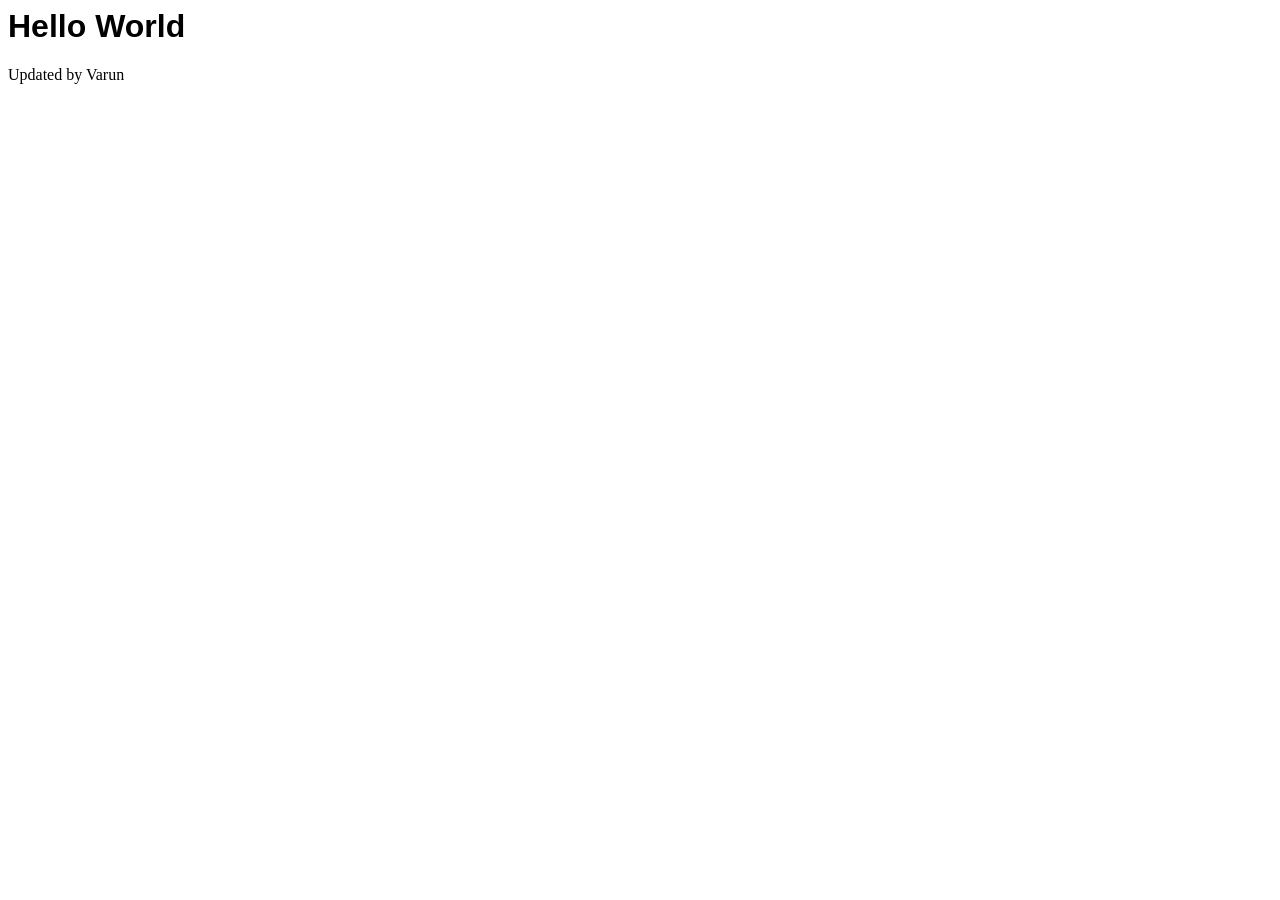
<file: index.html>
<html>
   <head>
      <style>
         h1{
            font-family: "Comic Sans MS", cursive, sans-serif;
         }
      </style>
   </head>
<body>
   <h1>Hello World</h1>
   <p>Updated by Varun</p>
</body>
</html>
</file>
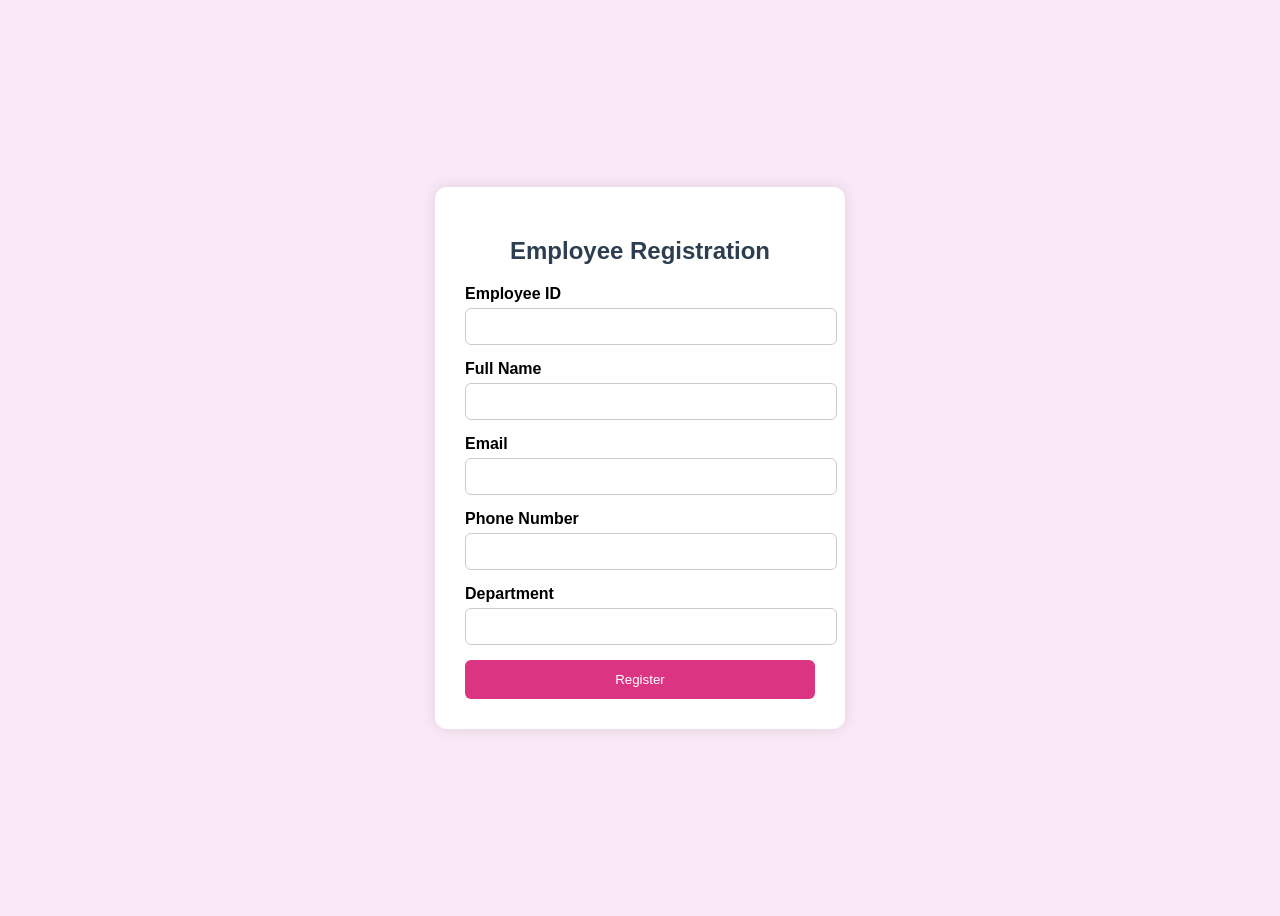
<file: emp_reg.html>
<!DOCTYPE html>
<html>
<head>
    <title>Employee Registration</title>

    <style>
        body {
            font-family: Arial, sans-serif;
            background-color: #f9e8f6;
            display: flex;
            justify-content: center;
            align-items: center;
            height: 100vh;
        }

        .form-container {
            background: white;
            padding: 30px;
            border-radius: 12px;
            box-shadow: 0 0 15px rgba(0,0,0,0.1);
            width: 350px;
        }

        h2 {
            text-align: center;
            color: #2c3e50;
            margin-bottom: 20px;
        }

        label {
            font-weight: bold;
        }

        input {
            width: 100%;
            padding: 10px;
            margin-top: 5px;
            margin-bottom: 15px;
            border: 1px solid #ccc;
            border-radius: 6px;
        }

        button {
            width: 100%;
            padding: 12px;
            background-color: #db3482;
            color: white;
            border: none;
            border-radius: 6px;
            cursor: pointer;
        }

        button:hover {
            background-color: #db3482  ;
        }
    </style>
</head>

<body>

<div class="form-container">
    <h2>Employee Registration</h2>

    <form>
        <label>Employee ID</label>
        <input type="text">

        <label>Full Name</label>
        <input type="text">

        <label>Email</label>
        <input type="email">

        <label>Phone Number</label>
        <input type="tel">

        <label>Department</label>
        <input type="text">

        <button type="submit">Register</button>
    </form>
</div>

</body>
</html>
</file>
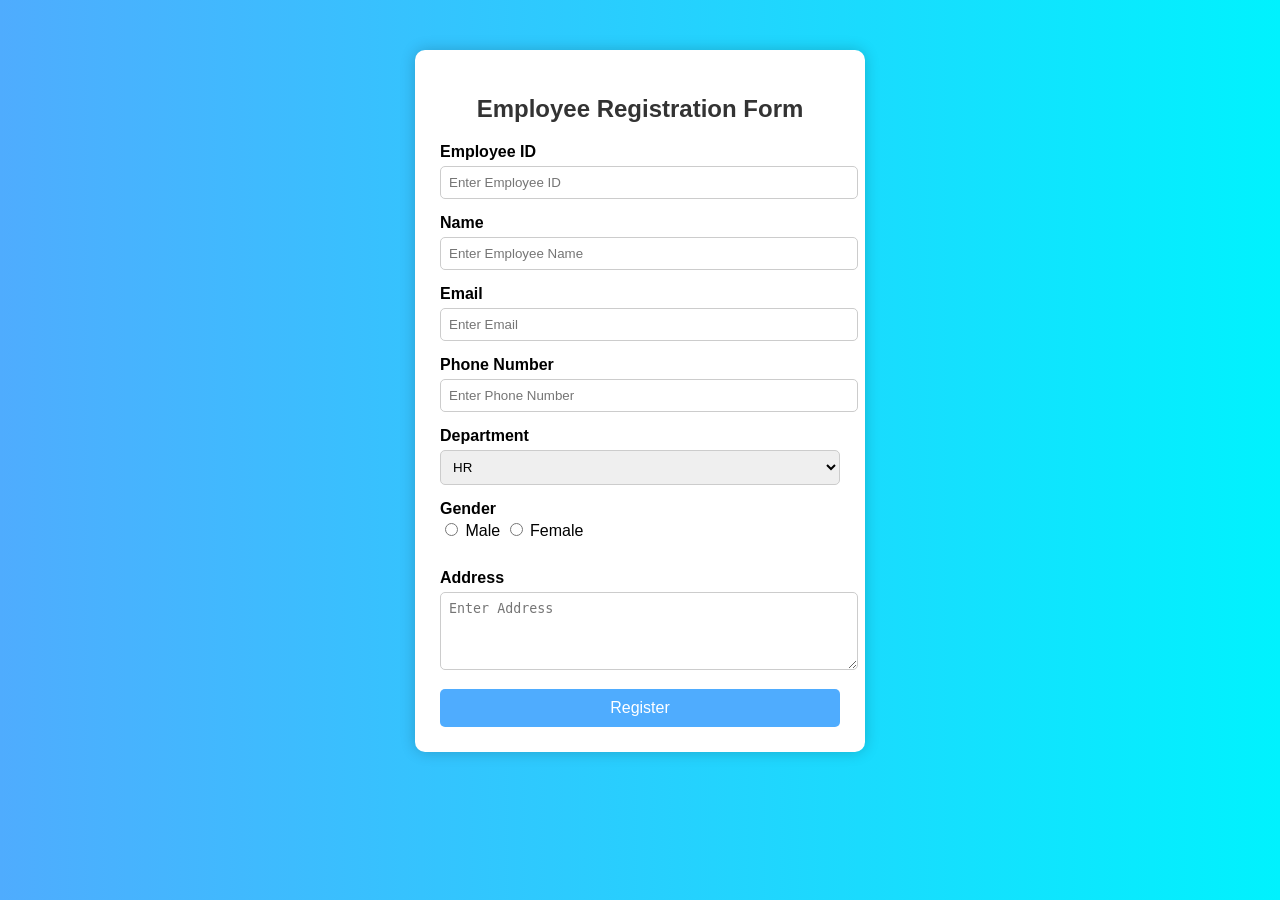
<file: employee registration from.html>
<!DOCTYPE html>
<html>
<head>
    <title>Employee Registration Form</title>
    <style>
        body {
            font-family: Arial, sans-serif;
            background: linear-gradient(to right, #4facfe, #00f2fe);
            margin: 0;
            padding: 0;
        }

        .container {
            width: 400px;
            margin: 50px auto;
            background-color: white;
            padding: 25px;
            border-radius: 10px;
            box-shadow: 0px 0px 15px rgba(0,0,0,0.2);
        }

        h2 {
            text-align: center;
            color: #333;
        }

        label {
            font-weight: bold;
        }

        input, select, textarea {
            width: 100%;
            padding: 8px;
            margin-top: 5px;
            margin-bottom: 15px;
            border: 1px solid #ccc;
            border-radius: 5px;
        }

        .gender {
            width: auto;
        }

        button {
            width: 100%;
            padding: 10px;
            background-color: #4facfe;
            color: white;
            border: none;
            border-radius: 5px;
            font-size: 16px;
            cursor: pointer;
        }

        button:hover {
            background-color: #2d89ef;
        }
    </style>
</head>
<body>

<div class="container">
    <h2>Employee Registration Form</h2>

    <form>
        <label>Employee ID</label>
        <input type="text" placeholder="Enter Employee ID">

        <label> Name</label>
        <input type="text" placeholder="Enter Employee Name">

        <label>Email</label>
        <input type="email" placeholder="Enter Email">

        <label>Phone Number</label>
        <input type="tel" placeholder="Enter Phone Number">

        <label>Department</label>
        <select>
            <option>HR</option>
            <option>IT</option>
            <option>Finance</option>
            <option>Marketing</option>
        </select>

        <label>Gender</label><br>
        <input type="radio" name="gender" class="gender"> Male
        <input type="radio" name="gender" class="gender"> Female
        <br><br>

        <label>Address</label>
        <textarea rows="4" placeholder="Enter Address"></textarea>

        <button type="submit">Register</button>
    </form>
</div>

</body>
</html>
</file>
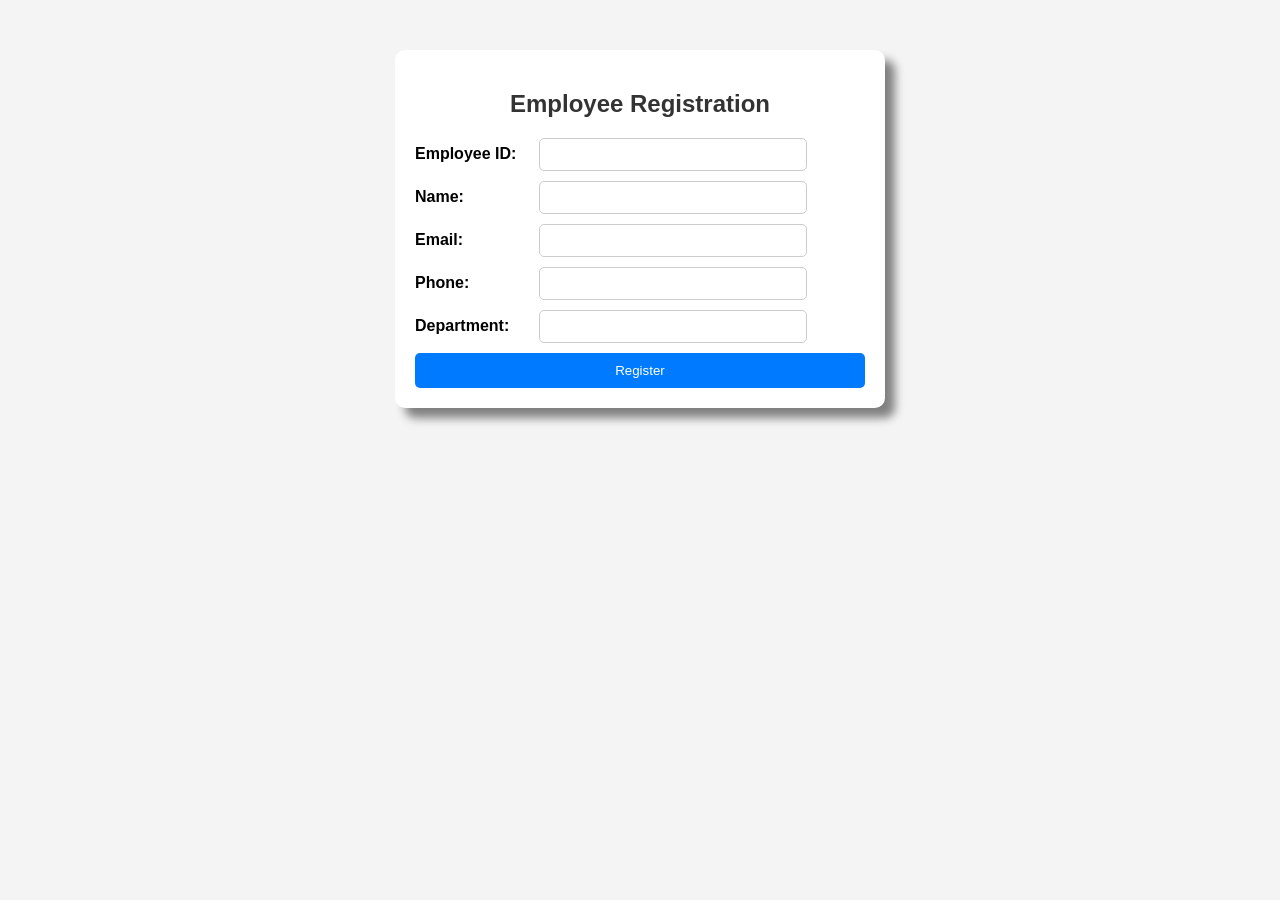
<file: employee_form.html>
<!DOCTYPE html>
<html lang="en">
<head>
    <meta charset="UTF-8">
    <meta name="viewport" content="width=device-width, initial-scale=1.0">
    <title>Employee Registration Form</title>
</head>
<body>

    <div class="box">
        <h2>Employee Registration</h2>

        <form>
            <label>Employee ID:</label>
            <input type="text"><br>

            <label>Name:</label>
            <input type="text"><br>

            <label>Email:</label>
            <input type="email"><br>

            <label>Phone:</label>
            <input type="tel"><br>

            <label>Department:</label>
            <input type="text"><br>

            <button type="submit">Register</button>
        </form>
    </div>

</body>
<link rel="stylesheet" href="employee_form.css">
</html>
</file>
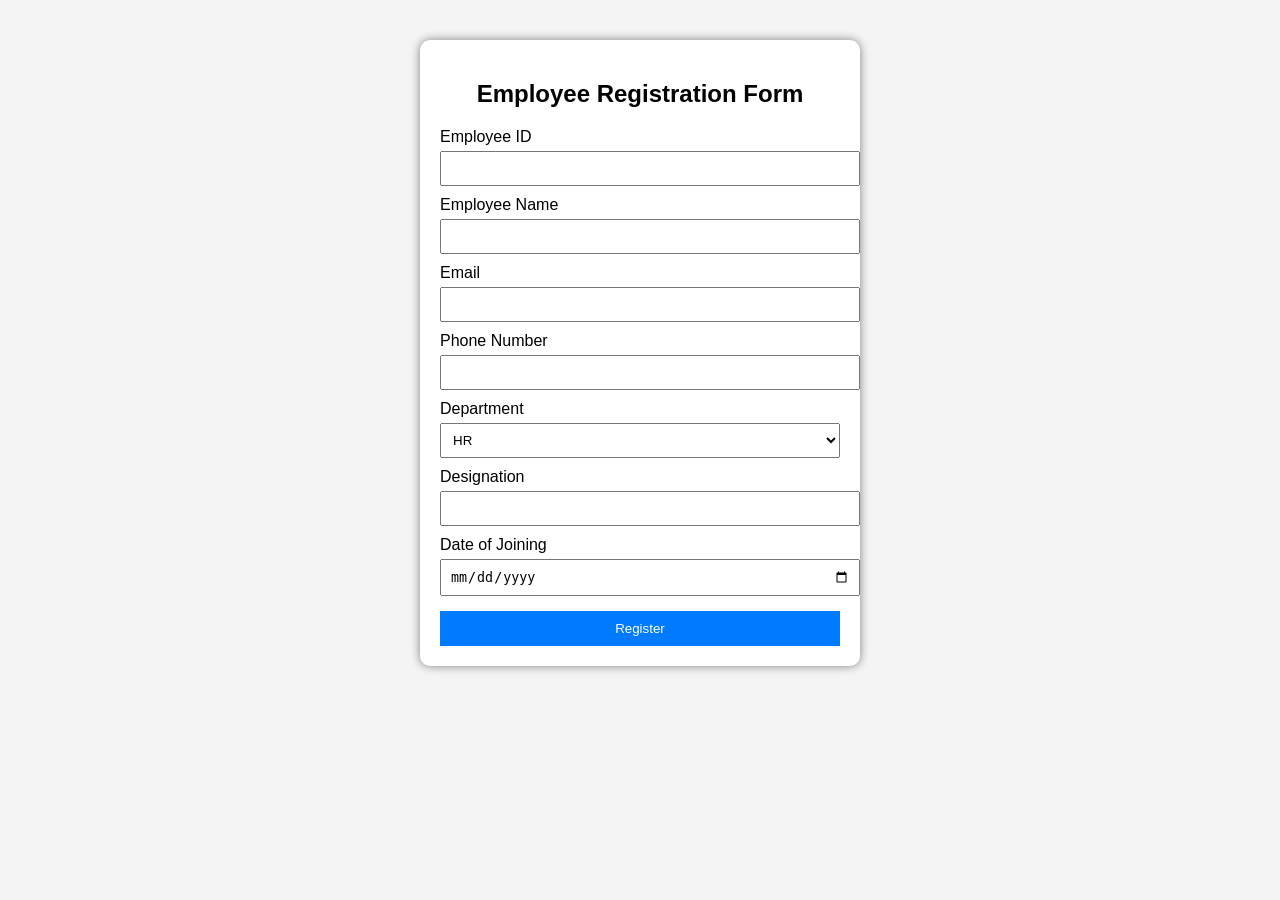
<file: employee_registration.html>
<!DOCTYPE html>
<html lang="en">
<head>
    <meta charset="UTF-8">
    <meta name="viewport" content="width=device-width, initial-scale=1.0">
    <title>Employee Registration Form</title>
    <style>
        body {
            font-family: Arial, sans-serif;
            background-color: #f4f4f4;
        }

        .container {
            width: 400px;
            margin: 40px auto;
            background: white;
            padding: 20px;
            border-radius: 10px;
            box-shadow: 0 0 10px gray;
        }

        h2 {
            text-align: center;
        }

        label {
            display: block;
            margin-top: 10px;
        }

        input, select {
            width: 100%;
            padding: 8px;
            margin-top: 5px;
        }

        button {
            width: 100%;
            padding: 10px;
            margin-top: 15px;
            background-color: #007bff;
            color: white;
            border: none;
            cursor: pointer;
        }

        button:hover {
            background-color: #0056b3;
        }
    </style>
</head>
<body>

<div class="container">
    <h2>Employee Registration Form</h2>

    <form>
        <label>Employee ID</label>
        <input type="text" name="empid" required>

        <label>Employee Name</label>
        <input type="text" name="empname" required>

        <label>Email</label>
        <input type="email" name="email" required>

        <label>Phone Number</label>
        <input type="tel" name="phone" required>

        <label>Department</label>
        <select name="department">
            <option>HR</option>
            <option>IT</option>
            <option>Finance</option>
            <option>Marketing</option>
        </select>

        <label>Designation</label>
        <input type="text" name="designation">

        <label>Date of Joining</label>
        <input type="date" name="doj">

        <button type="submit">Register</button>
    </form>
</div>

</body>
</html>
</file>
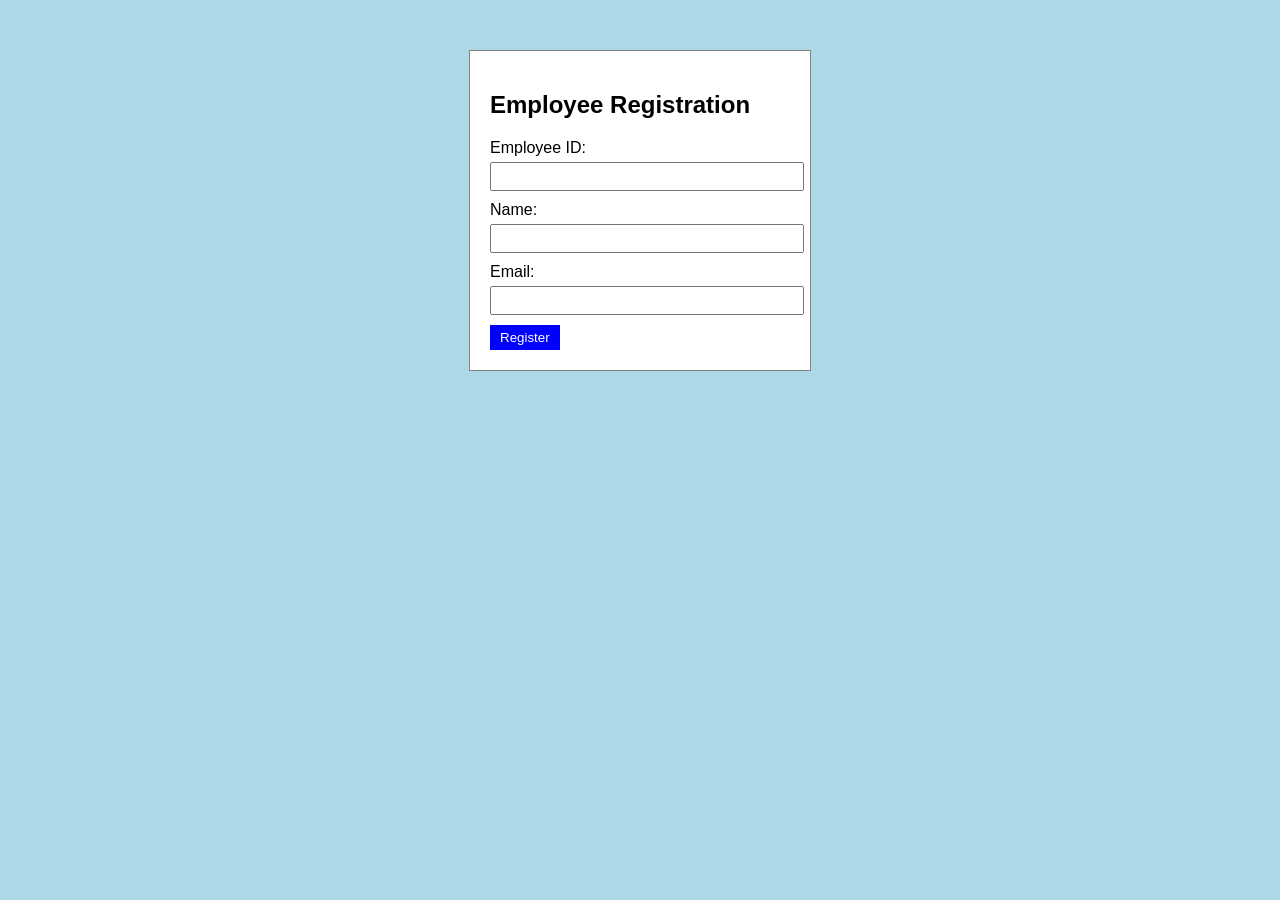
<file: form.html>
<!DOCTYPE html>
<html>
<head>
    <title>Employee Registration</title>
    <style>
        body {
            font-family: Arial;
            background-color: lightblue;
        }

        form {
            width: 300px;
            margin: 50px auto;
            padding: 20px;
            background-color: white;
            border: 1px solid gray;
        }

        input {
            width: 100%;
            margin: 5px 0 10px;
            padding: 5px;
        }

        button {
            padding: 5px 10px;
            background-color: blue;
            color: white;
            border: none;
        }
    </style>
</head>
<body>

<form>
    <h2>Employee Registration</h2>

    Employee ID:
    <input type="text">

    Name:
    <input type="text">

    Email:
    <input type="email">

    <button type="submit">Register</button>
</form>

</body>
</html>
</file>
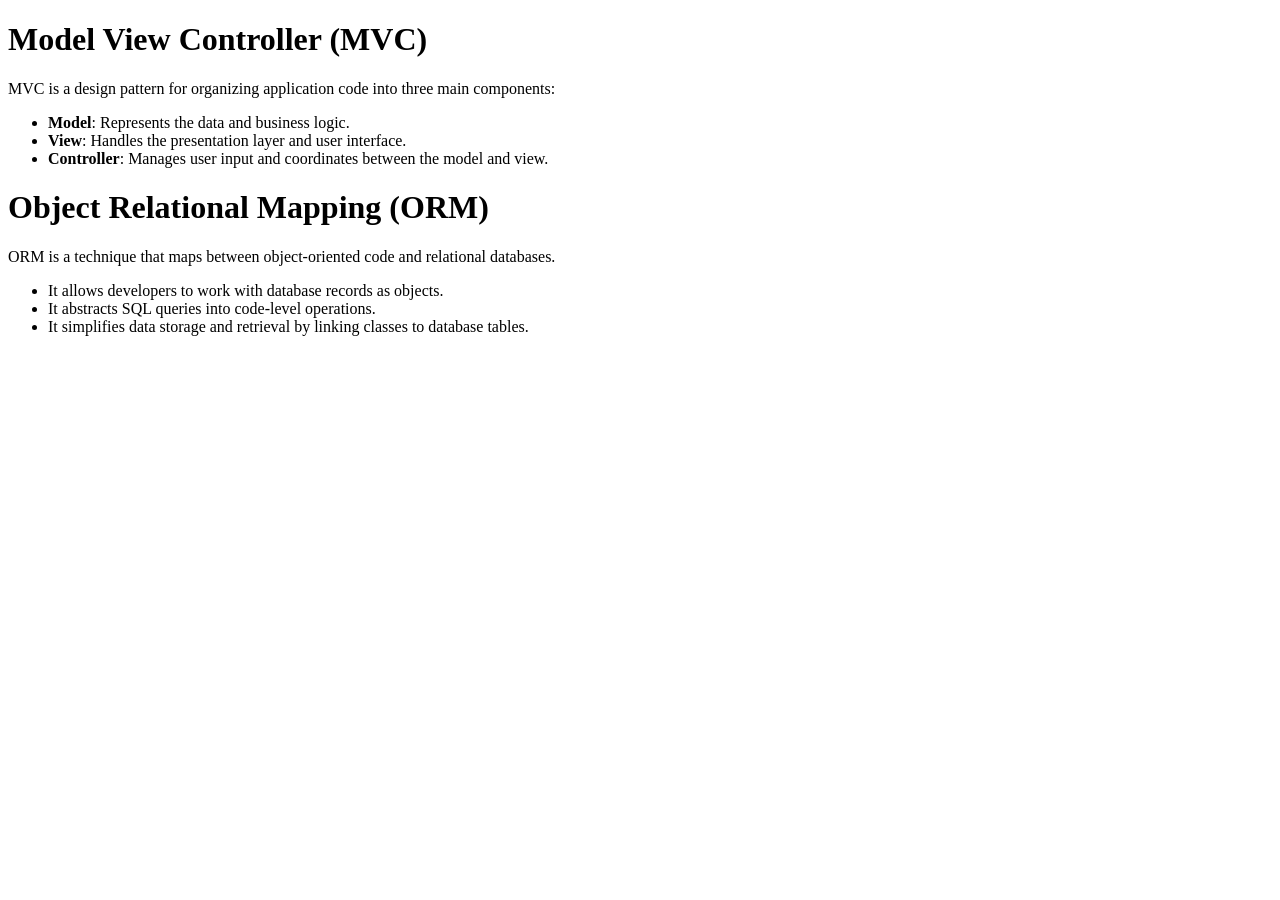
<file: MVC_ORM.html>
<!DOCTYPE html>
<html lang="en">
<head>
    <meta charset="UTF-8">
    <meta name="viewport" content="width=device-width, initial-scale=1.0">
    <title>MVC and ORM</title>
</head>
<body>
    <h1>Model View Controller (MVC)</h1>
    <p>MVC is a design pattern for organizing application code into three main components:</p>
    <ul>
        <li><strong>Model</strong>: Represents the data and business logic.</li>
        <li><strong>View</strong>: Handles the presentation layer and user interface.</li>
        <li><strong>Controller</strong>: Manages user input and coordinates between the model and view.</li>
    </ul>
    <h1>Object Relational Mapping (ORM)</h1>
    <p>ORM is a technique that maps between object-oriented code and relational databases.</p>
    <ul>
        <li>It allows developers to work with database records as objects.</li>
        <li>It abstracts SQL queries into code-level operations.</li>
        <li>It simplifies data storage and retrieval by linking classes to database tables.</li>
    </ul>
</body>
</html>
</file>
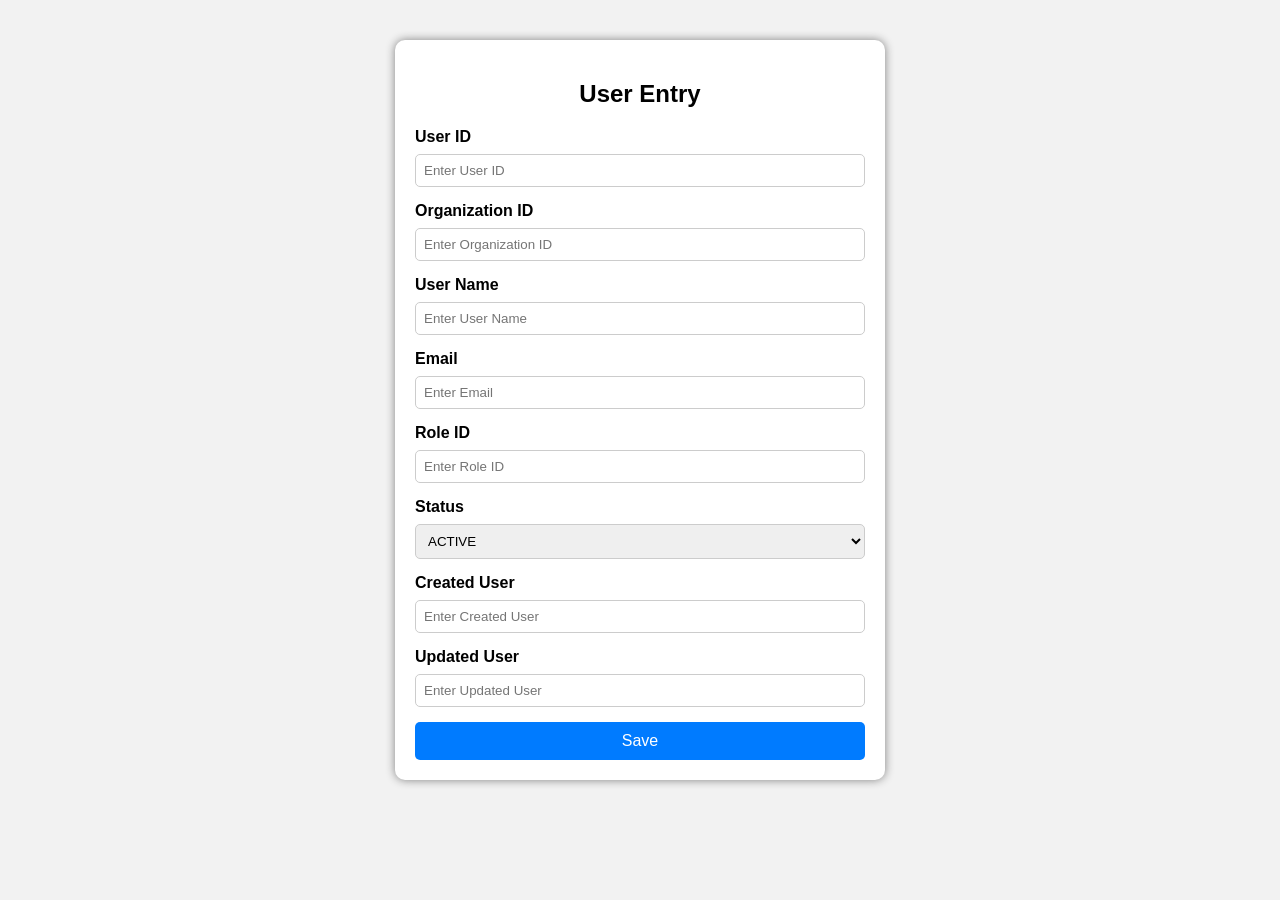
<file: organisation.html>
<!DOCTYPE html>
<html>
<head>
    <title>User Entry</title>
    <style>
        body{
            font-family: Arial, sans-serif;
            background:#f2f2f2;
        }

        .container{
            width:450px;
            margin:40px auto;
            background:#fff;
            padding:20px;
            border-radius:10px;
            box-shadow:0 0 10px gray;
        }

        h2{
            text-align:center;
        }

        label{
            font-weight:bold;
        }

        input, select{
            width:100%;
            padding:8px;
            margin:8px 0 15px;
            border:1px solid #ccc;
            border-radius:5px;
            box-sizing:border-box;
        }

        button{
            width:100%;
            padding:10px;
            background:#007bff;
            color:white;
            border:none;
            border-radius:5px;
            cursor:pointer;
            font-size:16px;
        }

        button:hover{
            background:#0056b3;
        }
    </style>
</head>

<body>

<div class="container">
    <h2>User Entry</h2> 

    <form>
        <label>User ID</label>
        <input type="text" placeholder="Enter User ID">

        <label>Organization ID</label>
        <input type="text" placeholder="Enter Organization ID">

        <label>User Name</label>
        <input type="text" placeholder="Enter User Name">

        <label>Email</label>
        <input type="email" placeholder="Enter Email">

        <label>Role ID</label>
        <input type="text" placeholder="Enter Role ID">
 
        <label>Status</label>
        <select>
            <option>ACTIVE</option>
            <option>INACTIVE</option>
        </select>

        <label>Created User</label>
        <input type="text" placeholder="Enter Created User">

        <label>Updated User</label>
        <input type="text" placeholder="Enter Updated User">

        <button type="submit">Save</button>
    </form>
</div>

</body>
</html>
</file>
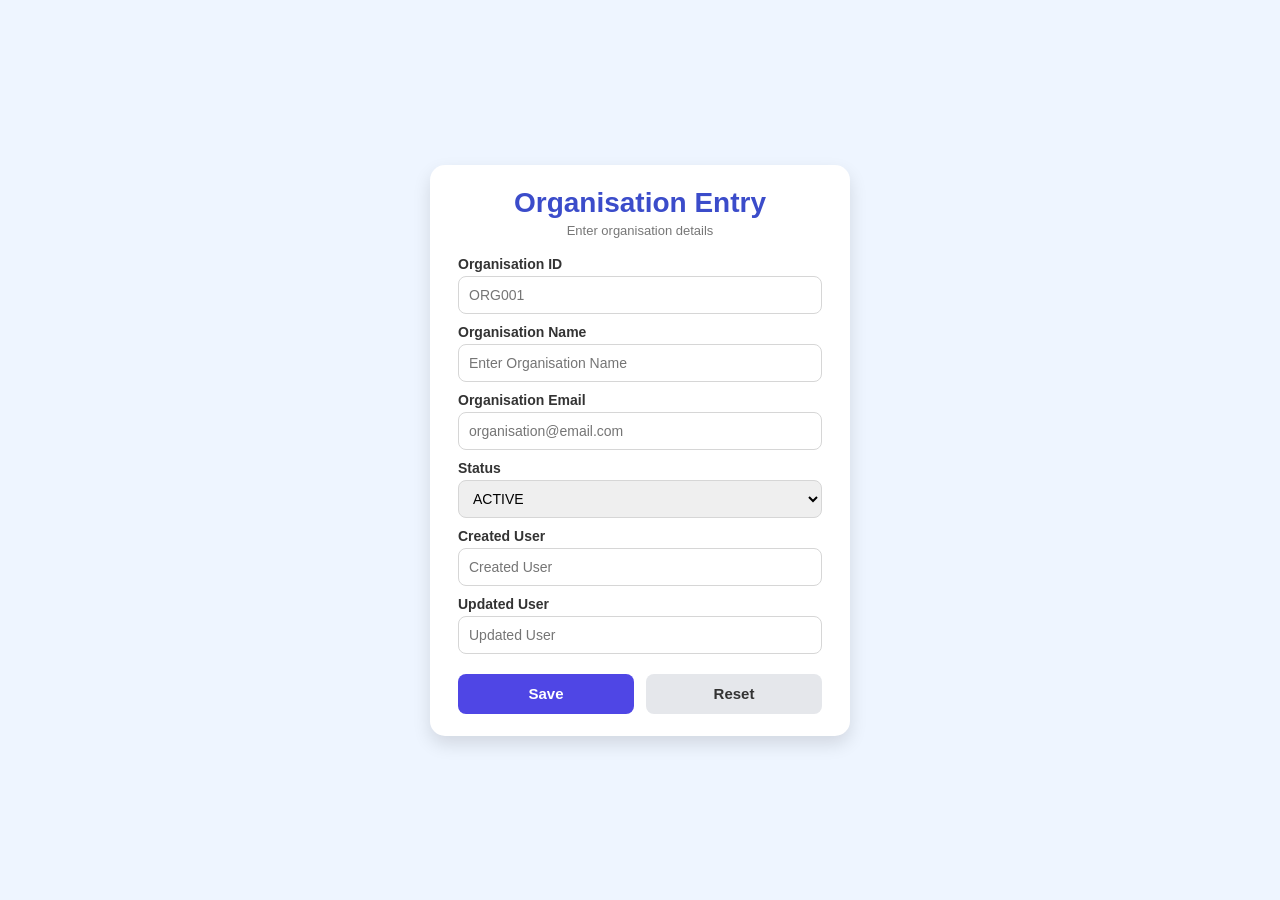
<file: Organisation.html>
<!DOCTYPE html>
<html lang="en">
<head>
<meta charset="UTF-8">
<meta name="viewport" content="width=device-width, initial-scale=1.0">
<title>Organisation Entry</title>

<style>

*{
    margin:0;
    padding:0;
    box-sizing:border-box;
    font-family:Segoe UI, Arial, sans-serif;
}

body{
    background:#EEF5FF;
    display:flex;
    justify-content:center;
    align-items:center;
    height:100vh;
}

.container{
    width:420px;
    background:#fff;
    padding:22px 28px;
    border-radius:15px;
    box-shadow:0 8px 18px rgba(0,0,0,0.12);
}

h2{
    text-align:center;
    color:#3B4CCA;
    margin-bottom:4px;
    font-size:28px;
}

p{
    text-align:center;
    color:#777;
    font-size:13px;
    margin-bottom:18px;
}

label{
    display:block;
    font-size:14px;
    font-weight:600;
    color:#333;
    margin-top:10px;
    margin-bottom:4px;
}

input,
select{
    width:100%;
    height:38px;
    padding:0 10px;
    border:1px solid #D6D6D6;
    border-radius:8px;
    font-size:14px;
    transition:.3s;
}

input:focus,
select:focus{
    outline:none;
    border-color:#4F46E5;
    box-shadow:0 0 4px rgba(79,70,229,.25);
}

.buttons{
    display:flex;
    gap:12px;
    margin-top:20px;
}

button{
    flex:1;
    height:40px;
    border:none;
    border-radius:8px;
    font-size:15px;
    font-weight:bold;
    cursor:pointer;
    transition:.3s;
}

.save{
    background:#4F46E5;
    color:white;
}

.save:hover{
    background:#4338CA;
}

.reset{
    background:#E5E7EB;
    color:#333;
}

.reset:hover{
    background:#D1D5DB;
}

</style>
</head>

<body>

<div class="container">

<h2>Organisation Entry</h2>
<p>Enter organisation details</p>

<form>

<label>Organisation ID</label>
<input type="text" placeholder="ORG001">

<label>Organisation Name</label>
<input type="text" placeholder="Enter Organisation Name">

<label>Organisation Email</label>
<input type="email" placeholder="organisation@email.com">

<label>Status</label>
<select>
    <option>ACTIVE</option>
    <option>INACTIVE</option>
</select>

<label>Created User</label>
<input type="text" placeholder="Created User">

<label>Updated User</label>
<input type="text" placeholder="Updated User">

<div class="buttons">
    <button type="submit" class="save">Save</button>
    <button type="reset" class="reset">Reset</button>
</div>

</form>

</div>

</body>
</html>
</file>
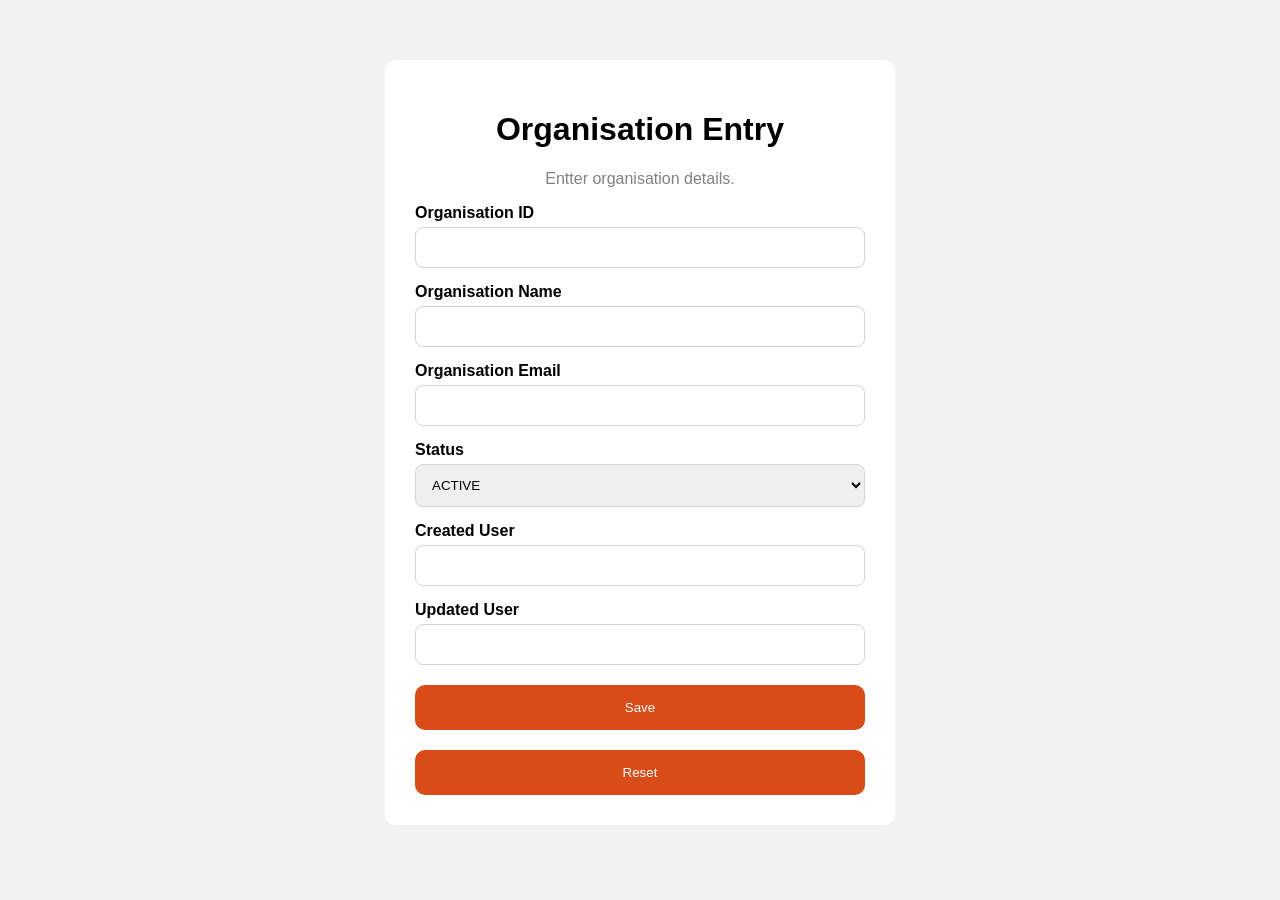
<file: Organisation_entry.html>
<!DOCTYPE html>
<html lang="en">
<head>
    <meta charset="UTF-8">
    <meta name="viewport" content="width=device-width, initial-scale=1.0">
    <title>Organisation Entry</title>
    
</head>
<body>
    <div class="heading">
        <h1>Organisation Entry</h1>
        <p>Entter organisation details.</p>
        <form action="">
        <label>Organisation ID</label>
        <input type="text">

        <label>Organisation Name</label>
        <input type="text">

        <label>Organisation Email</label>
        <input type="email">

        <label>Status</label>

        <select>
            <option>ACTIVE</option>
            <option>INACTIVE</option>
        </select>

        <label>Created User</label>
        <input type="text">

        <label>Updated User</label>
        <input type="text">
    </form>

    <button type="submit">Save</button>
    <button type="reset">Reset</button>
    </div>

    
</body>
</html>


<style>
    body{
        margin:0px;
        background:hsl(0, 4%, 95%);
        font-family:Arial, sans-serif;
    }

    .heading{
        width:450px;
        margin:60px auto;
        background:white;
        padding:30px;
    border-radius:10px;
    }

    h1{
        text-align:center;
    }
    p{
        text-align:center;
        color:gray;
    }
    label{
        display:block;
        margin-top:15px;
        font-weight:bold;
    }
    input,select{
        width:100%;
        padding:12px;
        margin-top:5px;
        border-radius:8px;
        border:1px solid lightgray;
        box-sizing: border-box;
    }
    button{
        width:100%;
        padding:15px;
        margin-top:20px;
        background:hsl(16, 79%, 47%);
        color:white;
        border:none;
        border-radius:10px;
        cursor:pointer;
    }
</style>
</file>
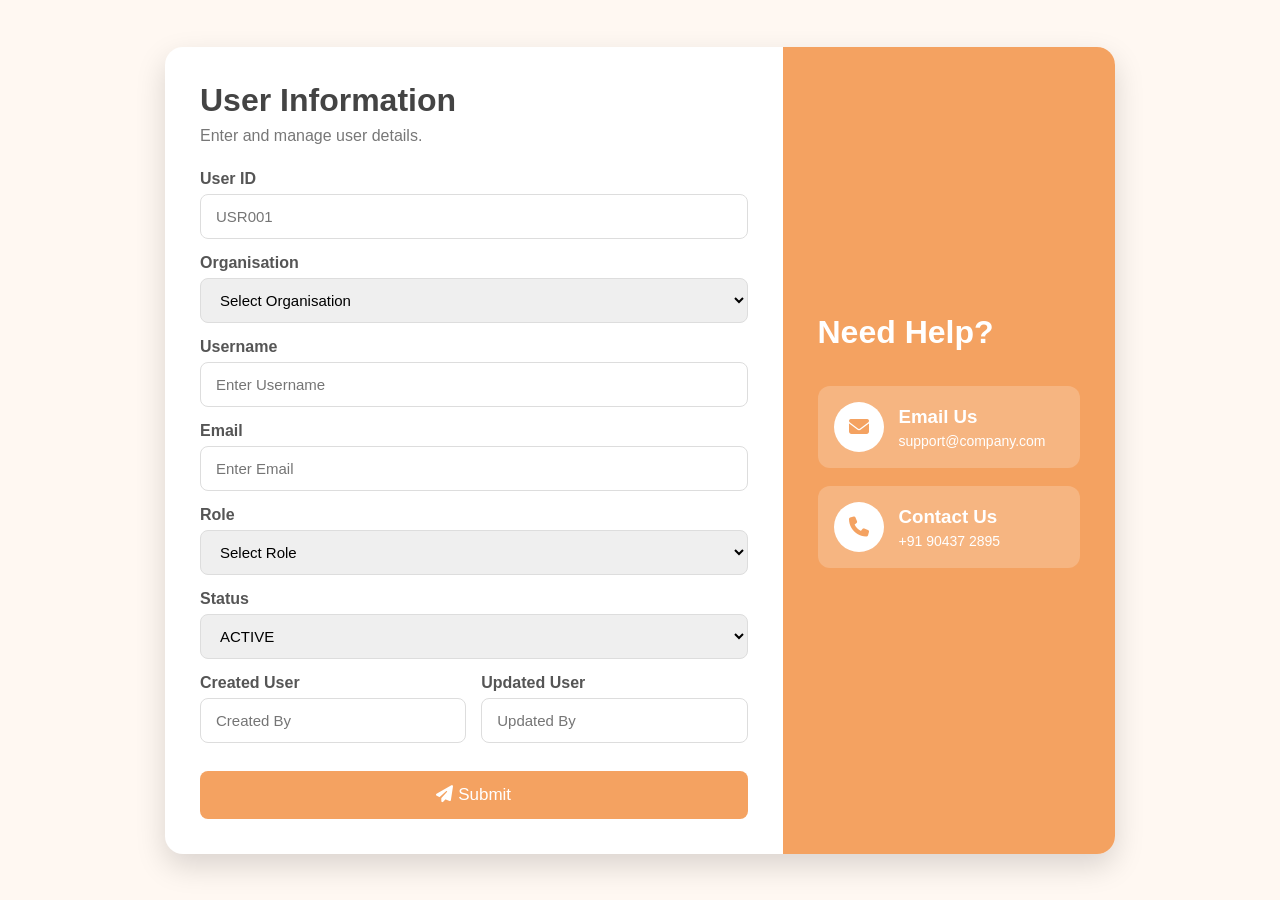
<file: Userinfo.html>
<!DOCTYPE html>
<html lang="en">
<head>
<meta charset="UTF-8">
<meta name="viewport" content="width=device-width, initial-scale=1.0">
<title>User Information</title>

<link rel="stylesheet" href="https://cdnjs.cloudflare.com/ajax/libs/font-awesome/6.5.2/css/all.min.css">

<style>

*{
    margin:0;
    padding:0;
    box-sizing:border-box;
    font-family:'Segoe UI',sans-serif;
}

body{
    background:#FFF8F2;
    display:flex;
    justify-content:center;
    align-items:center;
    height:100vh;
}

.container{
    width:950px;
    background:#fff;
    display:flex;
    border-radius:18px;
    overflow:hidden;
    box-shadow:0 12px 30px rgba(0,0,0,0.15);
}

/* LEFT SIDE */

.left{
    width:65%;
    padding:35px;
}

.left h1{
    color:#444;
    margin-bottom:8px;
}

.left p{
    color:#777;
    margin-bottom:25px;
}

label{
    display:block;
    margin-top:15px;
    margin-bottom:6px;
    font-weight:600;
    color:#555;
}

input,select{
    width:100%;
    height:45px;
    border:1px solid #ddd;
    border-radius:8px;
    padding:0 15px;
    outline:none;
    transition:.3s;
    font-size:15px;
}

input:focus,
select:focus{
    border:1px solid #F4A261;
}

.row{
    display:flex;
    gap:15px;
}

.row div{
    flex:1;
}

button{
    width:100%;
    height:48px;
    border:none;
    border-radius:8px;
    margin-top:28px;
    background:#F4A261;
    color:#fff;
    font-size:17px;
    cursor:pointer;
    transition:.3s;
}

button:hover{
    background:#E76F51;
}

/* RIGHT SIDE */

.right{
    width:35%;
    background:#F4A261;
    color:white;
    display:flex;
    flex-direction:column;
    justify-content:center;
    padding:35px;
}

.right h2{
    font-size:32px;
    margin-bottom:35px;
}

.card{
    display:flex;
    align-items:center;
    background:rgba(255,255,255,0.2);
    border-radius:12px;
    padding:16px;
    margin-bottom:18px;
}

.icon{
    width:50px;
    height:50px;
    border-radius:50%;
    background:white;
    color:#F4A261;
    display:flex;
    justify-content:center;
    align-items:center;
    font-size:20px;
    margin-right:15px;
}

.card h3{
    margin-bottom:5px;
}

.card p{
    color:white;
    font-size:14px;
}

</style>
</head>

<body>

<div class="container">

<!-- LEFT -->

<div class="left">

<h1>User Information</h1>
<p>Enter and manage user details.</p>

<label>User ID</label>
<input type="text" placeholder="USR001">

<label>Organisation</label>
<select>
<option>Select Organisation</option>
<option>Jo Technologies</option>
<option>ABC School Management</option>
<option>Varun Finance</option>
</select>

<label>Username</label>
<input type="text" placeholder="Enter Username">

<label>Email</label>
<input type="email" placeholder="Enter Email">

<label>Role</label>
<select>
<option>Select Role</option>
<option>Admin</option>
<option>Manager</option>
<option>User</option>
</select>

<label>Status</label>
<select>
<option>ACTIVE</option>
<option>INACTIVE</option>
</select>

<div class="row">

<div>
<label>Created User</label>
<input type="text" placeholder="Created By">
</div>

<div>
<label>Updated User</label>
<input type="text" placeholder="Updated By">
</div>

</div>

<button>
<i class="fa-solid fa-paper-plane"></i>
 Submit
</button>

</div>

<!-- RIGHT -->

<div class="right">

<h2>Need Help?</h2>

<div class="card">

<div class="icon">
<i class="fa-solid fa-envelope"></i>
</div>

<div>
<h3>Email Us</h3>
<p>support@company.com</p>
</div>

</div>

<div class="card">

<div class="icon">
<i class="fa-solid fa-phone"></i>
</div>

<div>
<h3>Contact Us</h3>
<p>+91 90437 2895</p>
</div>

</div>

</div>

</div>

</body>
</html>
</file>
<file: employee_form.css>
body {
    font-family: Arial, sans-serif;
    background-color: #f4f4f4;
}

.box {
    width: 450px;
    margin: 50px auto;
    background-color: white;
    padding: 20px;
    border-radius: 10px;
    box-shadow: 10px 10px 10px gray;
}

h2 {
    text-align: center;
    color: #333;
}

label {
    display: inline-block;
    width: 120px;
    font-weight: bold;
    margin-bottom: 10px;
}

input {
    width: 250px;
    padding: 8px;
    margin-bottom: 10px;
    border: 1px solid #ccc;
    border-radius: 5px;
}

button {
    width: 100%;
    padding: 10px;
    background-color: #007BFF;
    color: white;
    border: none;
    border-radius: 5px;
    cursor: pointer;
}

button:hover {
    background-color: #0056b3;
}
</file>
